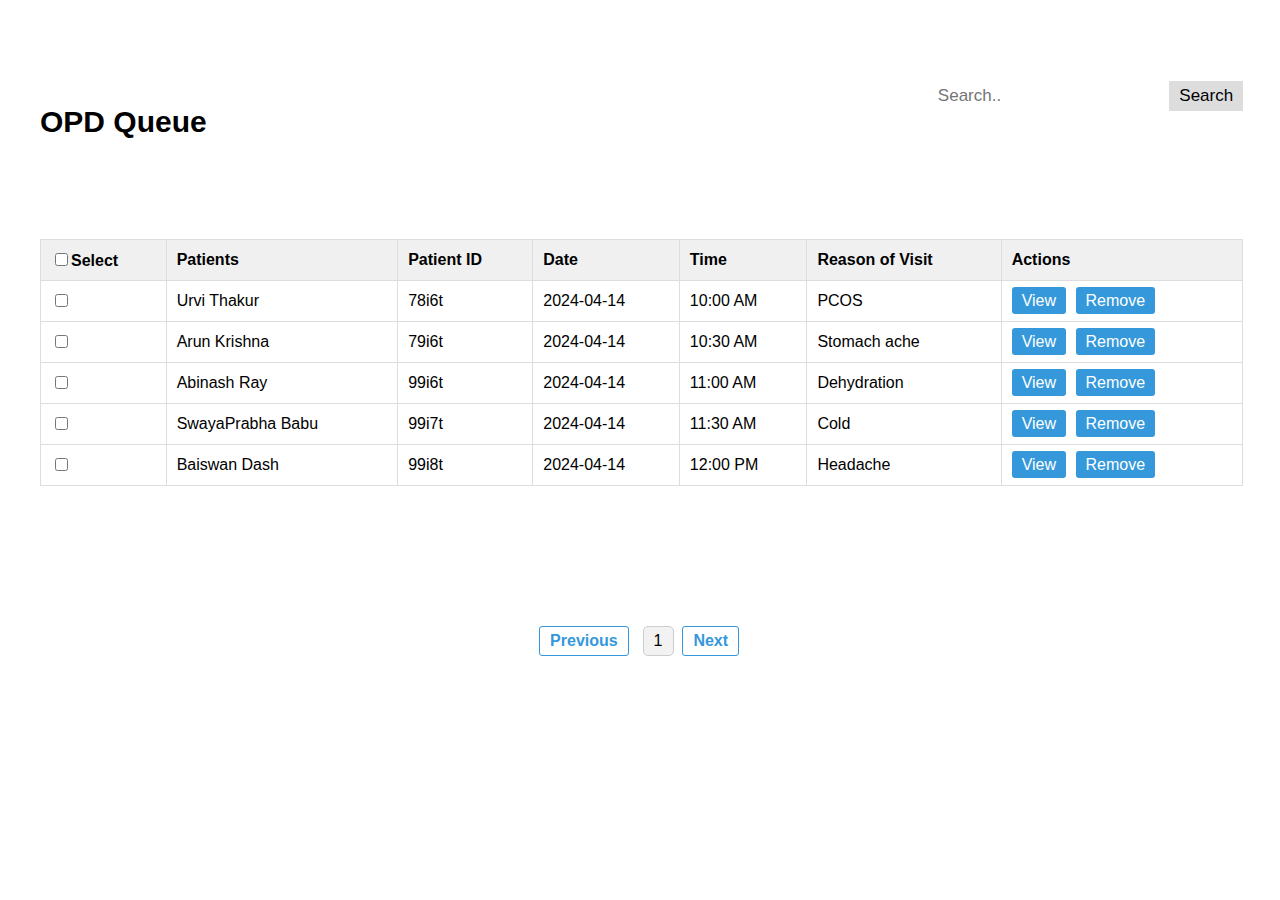
<file: additional-details.html>
<!DOCTYPE html>
<html lang="en">
<head>
    <meta charset="UTF-8">
    <meta name="viewport" content="width=device-width, initial-scale=1.0">
    <title>Document</title>
    <link rel="stylesheet" href="opdQueue.css">
</head>
<body>
    <div class="opd-queue">
        <div class="search-container">
            <input type="text" placeholder="Search.." id="search-input">
            <button type="button" id="search-button">Search</button>
        </div>
        <h2 class="opd-heading">OPD Queue</h2>
        <table>
        <tr>
            <th><input type="checkbox" id="selectAll">Select</th> <!-- New column for checkboxes -->
            <th>Patients</th>
            <th>Patient ID</th>
            <th>Date</th>
            <th>Time</th>
            <th>Reason of Visit</th>
            <th>Actions</th>
        </tr>
        <tr>
            <td><input type="checkbox" name="patient_checkbox"></td>
            <td>Urvi Thakur</td>
            <td>78i6t</td>
            <td>2024-04-14</td>
            <td>10:00 AM</td>
            <td>PCOS</td>
            <td><span class="blue-box view">View</span> <span class="blue-box remove">Remove</span></td>
        </tr>
        <tr>
            <td><input type="checkbox" name="patient_checkbox"></td>
            <td>Arun Krishna</td>
            <td>79i6t</td>
            <td>2024-04-14</td>
            <td>10:30 AM</td>
            <td>Stomach ache</td>
            <td><span class="blue-box view">View</span> <span class="blue-box remove">Remove</span></td>
        </tr>
        <tr>
            <td><input type="checkbox" name="patient_checkbox"></td>
            <td>Abinash Ray</td>
            <td>99i6t</td>
            <td>2024-04-14</td>
            <td>11:00 AM</td>
            <td>Dehydration</td>
            <td><span class="blue-box view">View</span> <span class="blue-box remove">Remove</span></td>
        </tr>
        <tr>
            <td><input type="checkbox" name="patient_checkbox"></td>
            <td>SwayaPrabha Babu</td>
            <td>99i7t</td>
            <td>2024-04-14</td>
            <td>11:30 AM</td>
            <td>Cold</td>
            <td><span class="blue-box view">View</span> <span class="blue-box remove">Remove</span></td>
        </tr>
        <tr>
            <td><input type="checkbox" name="patient_checkbox"></td>
            <td>Baiswan Dash</td>
            <td>99i8t</td>
            <td>2024-04-14</td>
            <td>12:00 PM</td>
            <td>Headache</td>
            <td><span class="blue-box view">View</span> <span class="blue-box remove">Remove</span></td>
        </tr>
    </table>
    <div class="pagination">
        <a href="#" id="previous">Previous</a>&nbsp;&nbsp;
        <div class="page-number-box" id="page-number">1</div>&nbsp;&nbsp;
        <a href="additional-details.html" id="next">Next</a>
    </div>
</div>
</div>

<script>
    document.addEventListener("DOMContentLoaded", function() {
        let currentPage = 1; // Initial page number

        // Next button click event
        document.getElementById('next').addEventListener('click', function(e) {
            e.preventDefault();
            currentPage++;
            updatePageNumber();
        });

        // Previous button click event
        document.getElementById('previous').addEventListener('click', function(e) {
            e.preventDefault();
            history.back(); // Go back to the previous page
        });

        // View button click event
        const viewButtons = document.querySelectorAll('.view');
        viewButtons.forEach(button => {
            button.addEventListener('click', function() {
                const patientId = button.getAttribute('data-patient-id');
                const patientDetails = getPatientDetails(patientId);
                showModal(patientDetails);
            });
        });

        //Select the "Select All" checkbox
        const selectAllCheckbox = document.getElementById('selectAll');

        // Add click event listener to the "Select All" checkbox
        selectAllCheckbox.addEventListener('click', function() {
            // Select all checkboxes in the table
            const patientCheckboxes = document.querySelectorAll('.opd-queue table input[type="checkbox"]');
            // Loop through each checkbox and toggle its checked state
            patientCheckboxes.forEach(checkbox => {
                checkbox.checked = selectAllCheckbox.checked;
            });
        });

        // Funtion to perform search
        function performSearch() {
            const searchText = searchInput.value.toLowerCase().trim;
            const patientRows = document.querySelectorAll('.opd-queue table tr');
            patientRows.forEach(row => {
                const patientName = row.cells[1].textContent.toLowerCase();
                const patientId = row.cells[2].textContent.toLowerCase();
                if(patientName.includes(searchText) || patientId.includes(searchText)) {
                    row.style.display = 'table-row';
                } else {
                    row.style.display = 'none';
                }
            });
        }

        // Search button click event
        const searchButton = document.getElementById('search-button');
        const searchInput = document.getElementById('search-input');

        searchButton.addEventListener('click', function() {
            const searchText = searchInput.value.toLowerCase().trim();
            const patientRows = document.querySelectorAll('.opd-queue table tr');
            patientRows.forEach(row => {
                const patientName = row.cells[1].textContent.toLowerCase();
                const patientId = row.cells[2].textContent.toLowerCase();
                if (patientName.includes(searchText) || patientId.includes(searchText)) {
                    row.style.display = 'table-row';
                } else {
                    row.style.display = 'none';
                }
            });
        });


        function updatePageNumber() {
            document.getElementById('page-number').textContent = currentPage;
            // Perform actions to load data for the new page
            // For example, make an AJAX request to fetch new data based on currentPage
        }

        function getPatientDetails(patientId) {
            // You can fetch patient details from the server using AJAX or retrieve from local data
            // For demonstration, let's assume patient details are stored locally
            const patientDetails = {
                '78i6t': {
                    name: 'Urvi Thakur',
                    date: '2024-04-14',
                    time: '10:00 AM',
                    reason: 'PCOS'
                },
                // Add details for other patients as needed
            };
            return patientDetails[patientId];
        }

        function showModal(patientDetails) {
            const modal = document.getElementById('myModal');
            const modalContent = modal.querySelector('.modal-content');
            const patientDetailsDiv = document.getElementById('patient-details');
            patientDetailsDiv.innerHTML = `
                <p><strong>Patient Name:</strong> ${patientDetails.name}</p>
                <p><strong>Date:</strong> ${patientDetails.date}</p>
                <p><strong>Time:</strong> ${patientDetails.time}</p>
                <p><strong>Reason of Visit:</strong> ${patientDetails.reason}</p>
            `;
            modal.style.display = "block";

            // Close the modal when the close button is clicked
            const closeBtn = modal.querySelector('.close');
            closeBtn.onclick = function() {
                modal.style.display = "none";
            }

            // Close the modal when clicking outside of it
            window.onclick = function(event) {
                if (event.target == modal) {
                    modal.style.display = "none";
                }
            }
        }
    });
</script>

</body>
</html>
</file>
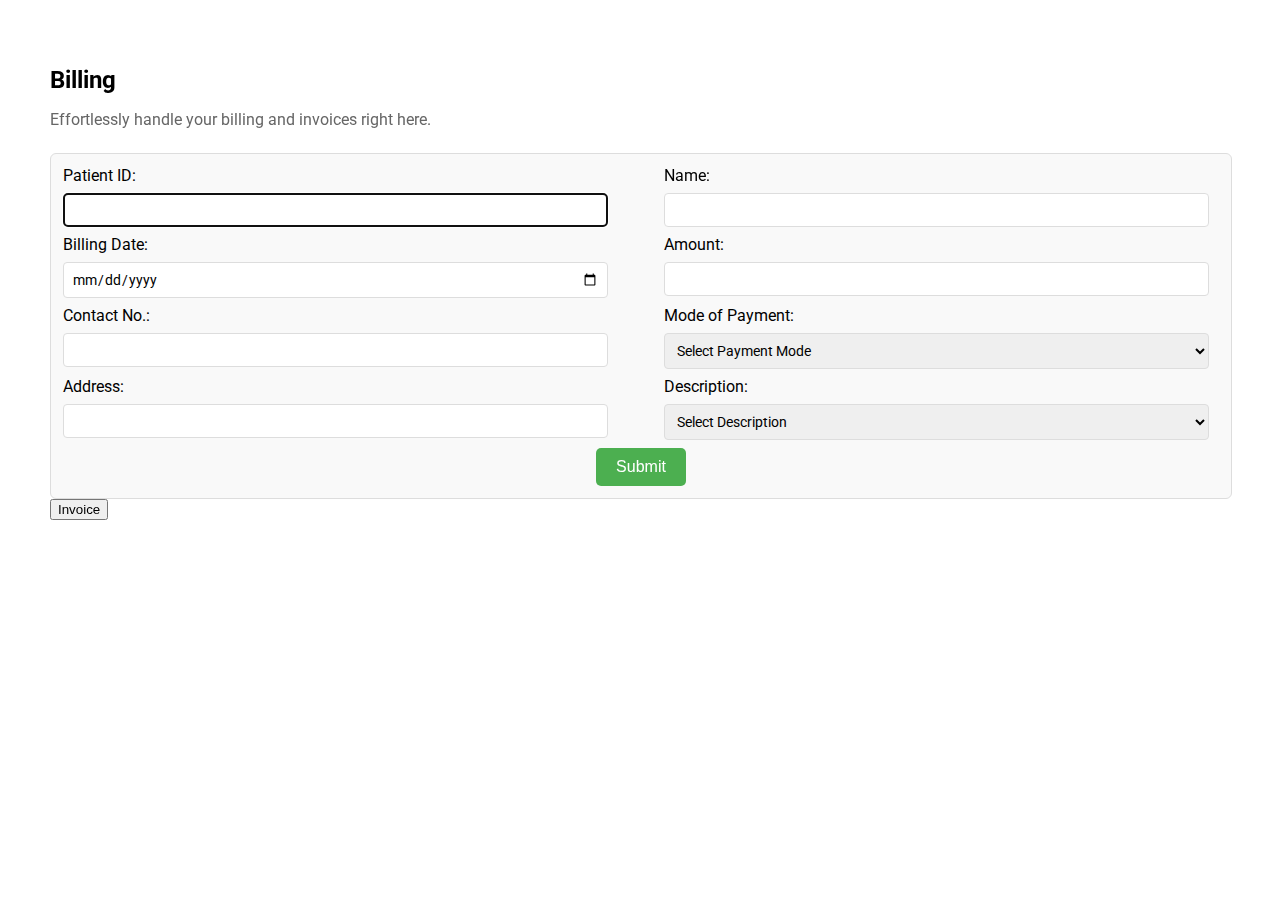
<file: Billing.html>
<!DOCTYPE html>
<html lang="en">
  <head>
    <meta charset="UTF-8" />
    <meta name="viewport" content="width=device-width, initial-scale=1.0" />
    <title>Billing Page</title>
    <link rel="stylesheet" href="Billing.css" />
    <link
      rel="stylesheet"
      href="https://fonts.googleapis.com/css2?family=Roboto:wght@400;500;700&display=swap"
    />
  </head>
  <body>
    <div class="billing-section">
      <h1 class="billing-heading">Billing</h1>
      <p class="billing-subheading">
        Effortlessly handle your billing and invoices right here.
      </p>

      <div class="frame1">
        <div class="row">
          <div class="col">
            <label for="patientId">Patient ID:</label>
            <input
              type="text"
              id="patientId"
              name="patientId"
              required
              autofocus
              maxlength="10"
            />
          </div>
          <div class="col">
            <label for="name">Name:</label>
            <input type="text" id="name" name="name" required maxlength="50" />
          </div>
        </div>
        <div class="row">
          <div class="col">
            <label for="billingDate">Billing Date:</label>
            <input type="date" id="billingDate" name="billingDate" required />
          </div>
          <div class="col">
            <label for="amount">Amount:</label>
            <input type="number" id="amount" name="amount" required />
          </div>
        </div>
        <div class="row">
          <div class="col">
            <label for="contactNo">Contact No.:</label>
            <input
              type="text"
              id="contactNo"
              name="contactNo"
              pattern="[0-9]{10}"
              required
              maxlength="10"
            />
          </div>
          <div class="col">
            <label for="modeOfPayment">Mode of Payment:</label>
            <select id="modeOfPayment" name="modeOfPayment" required>
              <option value="">Select Payment Mode</option>
              <option value="cash">Cash</option>
              <option value="credit card">Credit Card</option>
              <option value="upi">UPI</option>
              <option value="netbanking">Net Banking</option>
            </select>
          </div>
        </div>
        <div class="row">
          <div class="col">
            <label for="address">Address:</label>
            <input
              type="text"
              id="address"
              name="address"
              required
              maxlength="100"
            />
          </div>
          <div class="col">
            <label for="description">Description:</label>
            <select id="description" name="description" required>
              <option value="">Select Description</option>
              <option value="regular checkup">Regular Checkup</option>
              <option value="surgery">Surgery</option>
              <option value="emergency">Emergency</option>
            </select>
          </div>
        </div>
        <div class="submit-btn">
          <button id="submitBtn">Submit</button>
        </div>
      </div>

      <button onclick="loadPage('invoice.html')">Invoice</button>
    </div>

    <script>
      document.addEventListener("DOMContentLoaded", function () {
        var inputs = document.querySelectorAll(
          '.frame1 input[type="text"], .frame1 input[type="date"], .frame1 input[type="number"], .frame1 select'
        );
        var submitBtn = document.getElementById("submitBtn");
        var invoiceTableBody = document.getElementById("invoiceTableBody");
        var invoiceId = 1; // Initial invoice ID

        // Function to handle form submission
        function handleSubmit(event) {
          event.preventDefault();
          var billingDate = document.getElementById("billingDate").value;
          var name = document.getElementById("name").value;
          var amount = document.getElementById("amount").value;

          // Add the new row to the invoice table
          var newRow = `
                <tr>
                    <td>${invoiceId}</td>
                    <td>${billingDate}</td>
                    <td>${name}</td>
                    <td>${amount}</td>
                    <td><button onclick="printInvoice(${invoiceId})">Print Receipt</button></td>
                </tr>
            `;
          invoiceTableBody.innerHTML += newRow;

          // Increment invoice ID
          invoiceId++;

          // Reset form fields
          document.getElementById("billingDate").value = "";
          document.getElementById("name").value = "";
          document.getElementById("amount").value = "";
          document.getElementById("patientId").value = "";
          document.getElementById("contactNo").value = "";
          document.getElementById("modeOfPayment").selectedIndex = 0;
          document.getElementById("address").value = "";
          document.getElementById("description").selectedIndex = 0;

          alert("Form submitted successfully!");
        }

        // Function to handle printing invoice receipt
        function printInvoice(invoiceId) {
          var invoiceRow = document.querySelector(
            `#invoiceTableBody tr:nth-child(${invoiceId})`
          );
          var invoiceDate = invoiceRow.cells[1].innerText;
          var patientName = invoiceRow.cells[2].innerText;
          var amount = invoiceRow.cells[3].innerText;

          var receiptContent = `
                <h3>Invoice ID: ${invoiceId}</h3>
                <p>Billing Date: ${invoiceDate}</p>
                <p>Patient's Name: ${patientName}</p>
                <p>Amount: ${amount}</p>
            `;
          alert(receiptContent); // Replace with your printing logic
        }

        // Function to handle Enter key press
        function handleEnterKey(event, index) {
          if (event.key === "Enter") {
            event.preventDefault();
            var nextIndex = index + 1;
            if (nextIndex < inputs.length) {
              inputs[nextIndex].focus();
            }
          }
        }

        // Add event listeners to input fields
        inputs.forEach(function (input, index) {
          input.addEventListener("keydown", function (event) {
            handleEnterKey(event, index);
          });
        });

        // Add event listener to submit button
        submitBtn.addEventListener("click", handleSubmit);
      });
    </script>
  </body>
</html>
</file>
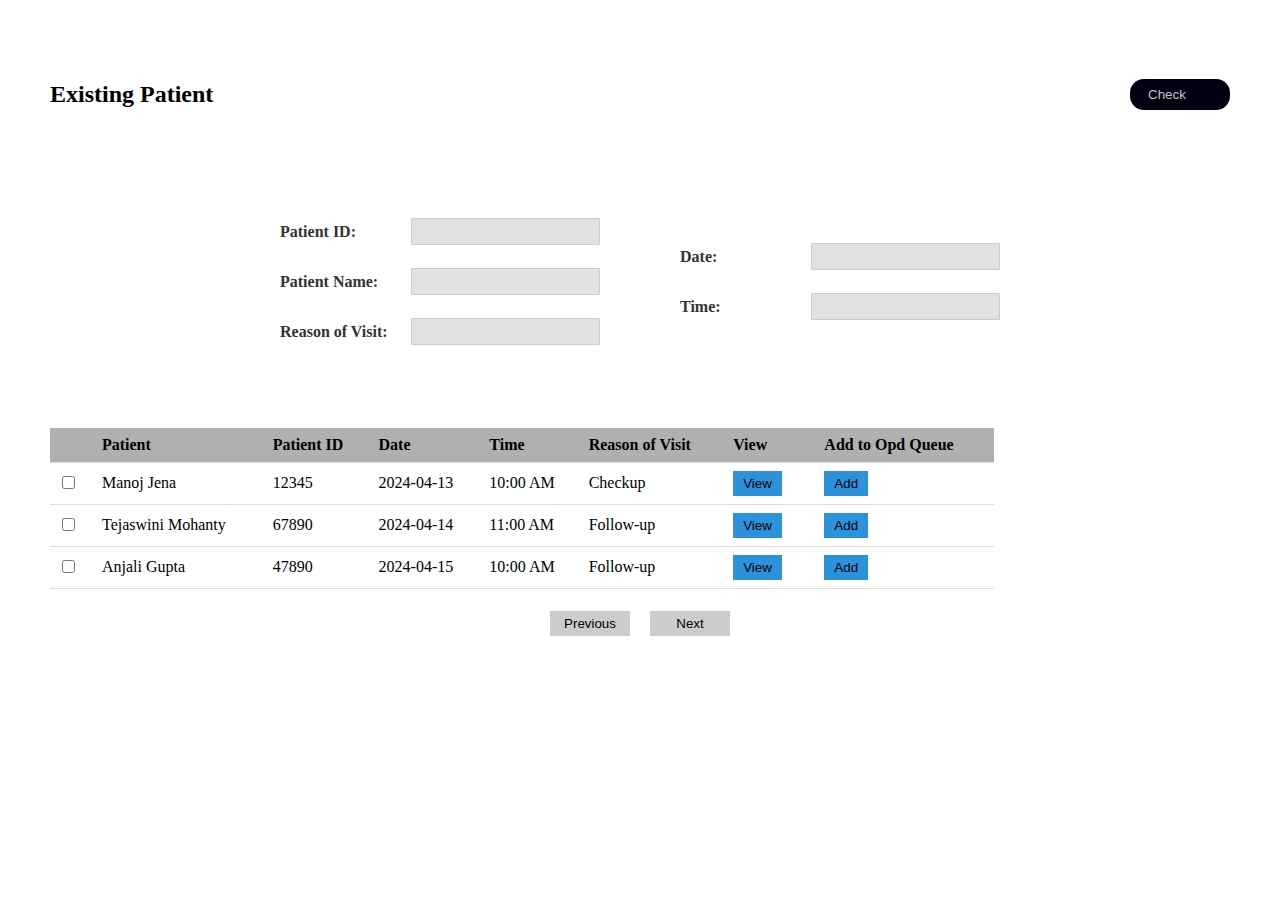
<file: existingPatient.html>
<!DOCTYPE html>
<html lang="en">
  <head>
    <meta charset="UTF-8" />
    <meta name="viewport" content="width=device-width, initial-scale=1.0" />
    <title>Existing Patient</title>
    <link rel="stylesheet" href="existingPatient.css" />
  </head>
  <body>
    <div class="hero-box">
      <div class="first-part">
        <h2>Existing Patient</h2>
        <button onclick="checkPatient()">
          Check <i class="fa-solid fa-magnifying-glass"></i>
        </button>
      </div>
      <div class="mid-part">
        <div class="patient-info">
          <div class="input-row">
            <p>Patient ID:</p>
            <input type="text" id="searchId" />
          </div>
          <div class="input-row">
            <p>Patient Name:</p>
            <input type="text" id="searchName" />
          </div>
          <div class="input-row">
            <p>Reason of Visit:</p>
            <input type="text" id="searchReason" />
          </div>
        </div>
        <div class="time-date">
          <div class="input-row">
            <p>Date:</p>
            <input type="text" id="searchDate" />
          </div>
          <div class="input-row">
            <p>Time:</p>
            <input type="text" id="searchTime" />
          </div>
        </div>
      </div>
      <table>
        <thead>
          <tr>
            <th></th>
            <th>Patient</th>
            <th>Patient ID</th>
            <th>Date</th>
            <th>Time</th>
            <th>Reason of Visit</th>
            <th>View</th>
            <th>Add to Opd Queue</th>
          </tr>
        </thead>

        <tbody id="patientTableBody"></tbody>

        <tr>
          <td><input type="checkbox" /></td>
          <td>Manoj Jena</td>
          <td>12345</td>
          <td>2024-04-13</td>
          <td>10:00 AM</td>
          <td>Checkup</td>
          <td><button>View</button></td>
          <td><button>Add</button></td>
        </tr>
        <tr>
          <td><input type="checkbox" /></td>
          <td>Tejaswini Mohanty</td>
          <td>67890</td>
          <td>2024-04-14</td>
          <td>11:00 AM</td>
          <td>Follow-up</td>
          <td><button>View</button></td>
          <td><button>Add</button></td>
        </tr>
        <tr>
          <td><input type="checkbox" /></td>
          <td>Anjali Gupta</td>
          <td>47890</td>
          <td>2024-04-15</td>
          <td>10:00 AM</td>
          <td>Follow-up</td>
          <td><button>View</button></td>
          <td><button>Add</button></td>
        </tr>
      </table>

      <div class="page-check">
        <button onclick="previousPage()">Previous</button>
        <button onclick="nextPage()">Next</button>
      </div>
    </div>
  </body>
</html>
</file>
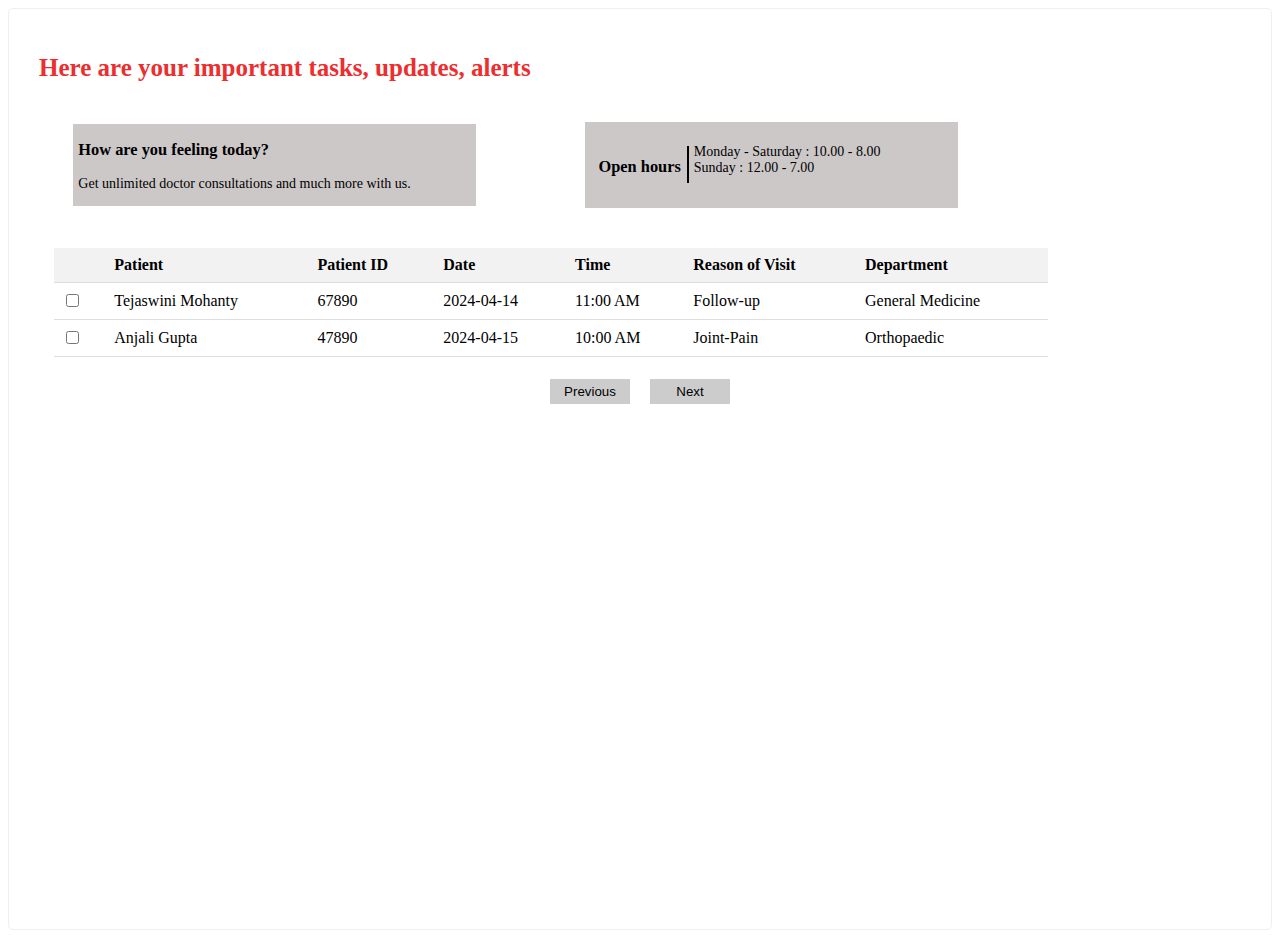
<file: home.html>
<!DOCTYPE html>
<html lang="en">
  <head>
    <meta charset="UTF-8" />
    <meta name="viewport" content="width=device-width, initial-scale=1.0" />
    <title>Home</title>
    <link rel="stylesheet" href="home.css" />
  </head>
  <body>
    <div class="hero-box">
      <h1>Here are your important tasks, updates, alerts</h1>

      <div class="mid-part">
        <div class="left">
          <h3>How are you feeling today?</h3>
          <p>
            Get unlimited doctor consultations and much more with us.<i
              class="fa-solid fa-hospital-user"
            ></i>
          </p>
        </div>
        <div class="right">
          <h3><i class="fa-regular fa-clock"></i> Open hours</h3>
          <p>
            Monday - Saturday : 10.00 - 8.00 <br />
            Sunday : 12.00 - 7.00
          </p>
        </div>
      </div>

      <table>
        <thead>
          <tr>
            <th></th>
            <th>Patient</th>
            <th>Patient ID</th>
            <th>Date</th>
            <th>Time</th>
            <th>Reason of Visit</th>
            <th>Department</th>
          </tr>
        </thead>
        <tbody id="patientTableBody"></tbody>
        <tr>
          <td><input type="checkbox" /></td>
          <td>Tejaswini Mohanty</td>
          <td>67890</td>
          <td>2024-04-14</td>
          <td>11:00 AM</td>
          <td>Follow-up</td>
          <td>General Medicine</td>
        </tr>
        <tr>
          <td><input type="checkbox" /></td>
          <td>Anjali Gupta</td>
          <td>47890</td>
          <td>2024-04-15</td>
          <td>10:00 AM</td>
          <td>Joint-Pain</td>
          <td>Orthopaedic</td>
        </tr>
      </table>
      <div class="page-check">
        <button onclick="previousPage()">Previous</button>
        <button onclick="nextPage()">Next</button>
      </div>
    </div>
  </body>
</html>
</file>
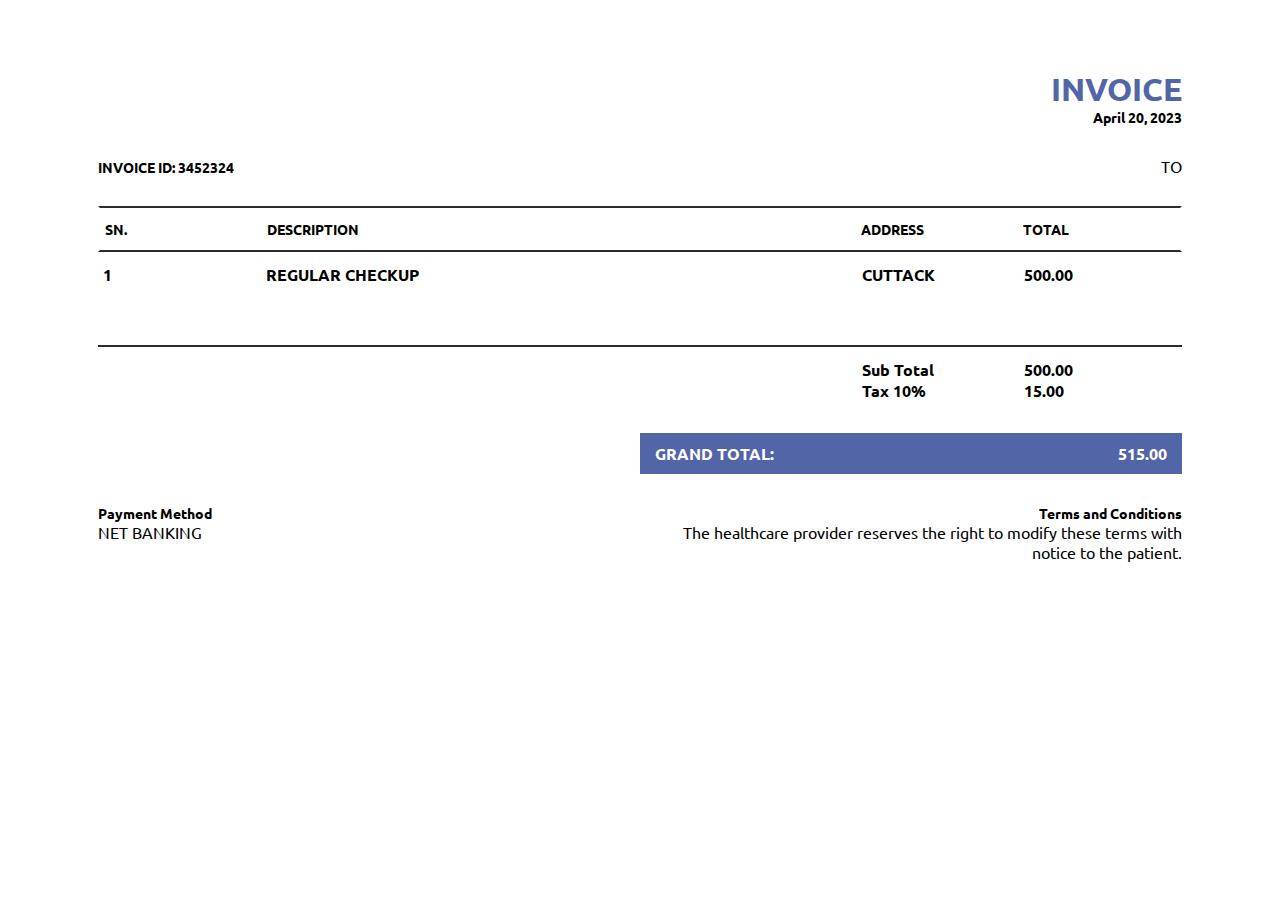
<file: invoice.html>
<!DOCTYPE html>
<html>
  <head>
    <title>Invoice</title>
    <link rel="stylesheet" type="text/css" href="invoice.css" />
  </head>
  <body>
    <section>
      <div class="invoice">
        <div class="header">
          <div class="i_row">
            <div class="i_logo"></div>
            <div class="i_title">
              <h2>INVOICE</h2>
              <p class="p_title text_right">April 20, 2023</p>
            </div>
          </div>
          <div class="i_row">
            <div class="i_number">
              <p class="p_title">INVOICE ID: 3452324</p>
            </div>
            <div class="i_address text_right">
              <p>TO</p>
              <p class="p_title"></p>
            </div>
          </div>
        </div>
        <div class="body">
          <div class="i_table">
            <div class="i_table_head">
              <div class="i_row">
                <div class="i_col w_15">
                  <p class="p_title">SN.</p>
                </div>
                <div class="i_col w_55">
                  <p class="p_title">DESCRIPTION</p>
                </div>
                <div class="i_col w_15">
                  <p class="p_title">ADDRESS</p>
                </div>
                <div class="i_col w_15">
                  <p class="p_title">TOTAL</p>
                </div>
              </div>
            </div>
            <div class="i_table_body">
              <div class="i_row">
                <div class="i_col w_15">
                  <p>1</p>
                </div>
                <div class="i_col w_55">
                  <p>REGULAR CHECKUP</p>
                </div>
                <div class="i_col w_15">
                  <p>CUTTACK</p>
                </div>
                <div class="i_col w_15">
                  <p>500.00</p>
                </div>
              </div>
              <div class="i_row">
                <div class="i_col w_15"></div>
                <div class="i_col w_55"></div>
                <div class="i_col w_15"></div>
                <div class="i_col w_15"></div>
              </div>
              <div class="i_row">
                <div class="i_col w_15"></div>
                <div class="i_col w_55"></div>
                <div class="i_col w_15"></div>
                <div class="i_col w_15"></div>
              </div>
            </div>
            <div class="i_table_foot">
              <div class="i_row">
                <div class="i_col w_15">
                  <p></p>
                </div>
                <div class="i_col w_55">
                  <p></p>
                </div>
                <div class="i_col w_15">
                  <p>Sub Total</p>
                  <p>Tax 10%</p>
                </div>
                <div class="i_col w_15">
                  <p>500.00</p>
                  <p>15.00</p>
                </div>
              </div>
              <div class="i_row grand_total_wrap">
                <div class="i_col w_50"></div>
                <div class="i_col w_50 grand_total">
                  <p>
                    <span>GRAND TOTAL:</span>
                    <span>515.00</span>
                  </p>
                </div>
              </div>
            </div>
          </div>
        </div>
        <div class="footer">
          <div class="i_row">
            <div class="i_col w_50">
              <p class="p_title">Payment Method</p>
              <p>NET BANKING</p>
            </div>
            <div class="i_col w_50 text_right">
              <p class="p_title">Terms and Conditions</p>
              <p>
                The healthcare provider reserves the right to modify these terms
                with notice to the patient.
              </p>
            </div>
          </div>
        </div>
      </div>
    </section>
  </body>
</html>
</file>
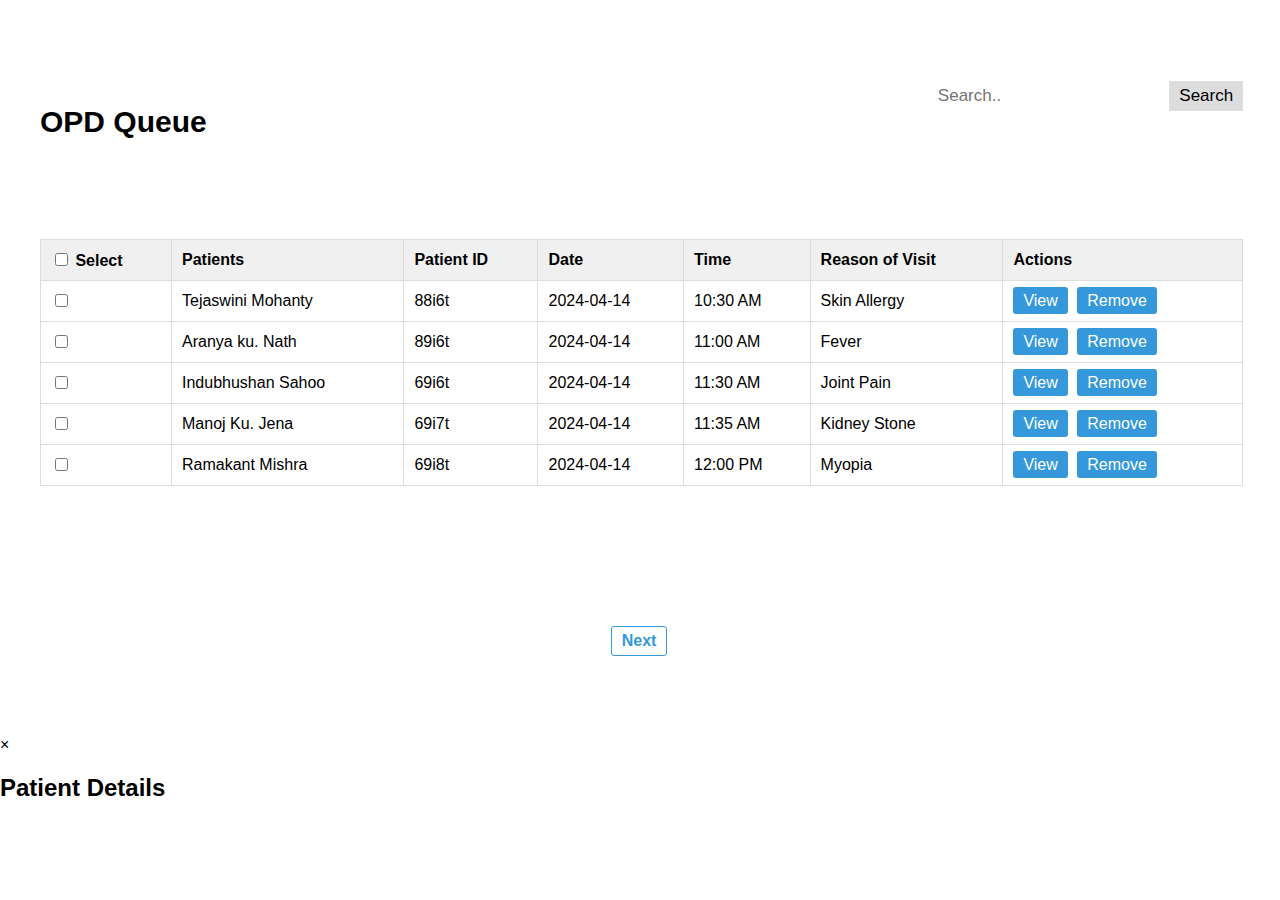
<file: opdQueue.html>
<!DOCTYPE html>
<html lang="en">
<head>
    <meta charset="UTF-8">
    <meta name="viewport" content="width=device-width, initial-scale=1.0">
    <title>Opd Queue</title>
    <link rel="stylesheet" href="opdQueue.css">
    <link rel="stylesheet" href="additional-details.html">
</head>
<body>
    <div class="opd-queue">
        <div class="search-container">
            <input type="text" placeholder="Search.." id="search-input">
            <button type="button" id="search-button">Search</button>
        </div>
        <h2 class="opd-heading">OPD Queue</h2>
        <table>
            <tr>
                <th><input type="checkbox" id="selectAll"> Select </th>
                <th>Patients</th>
                <th>Patient ID</th>
                <th>Date</th>
                <th>Time</th>
                <th>Reason of Visit</th>
                <th>Actions</th>
            </tr>
            <tr>
                <td><input type="checkbox" name="patient_checkbox"></td>
                <td>Tejaswini Mohanty</td>
                <td>88i6t</td>
                <td>2024-04-14</td>
                <td>10:30 AM</td>
                <td>Skin Allergy</td>
                <td><span class="blue-box view">View</span> <span class="blue-box remove">Remove</span></td>
            </tr>
            <tr>
                <td><input type="checkbox" name="patient_checkbox"></td>
                <td>Aranya ku. Nath</td>
                <td>89i6t</td>
                <td>2024-04-14</td>
                <td>11:00 AM</td>
                <td>Fever</td>
                <td><span class="blue-box view">View</span> <span class="blue-box remove">Remove</span></td>
            </tr>
            <tr>
                <td><input type="checkbox" name="patient_checkbox"></td>
                <td>Indubhushan Sahoo</td>
                <td>69i6t</td>
                <td>2024-04-14</td>
                <td>11:30 AM</td>
                <td>Joint Pain</td>
                <td><span class="blue-box view">View</span> <span class="blue-box remove">Remove</span></td>
            </tr>
            <tr>
                <td><input type="checkbox" name="patient_checkbox"></td>
                <td>Manoj Ku. Jena</td>
                <td>69i7t</td>
                <td>2024-04-14</td>
                <td>11:35 AM</td>
                <td>Kidney Stone</td>
                <td><span class="blue-box view">View</span> <span class="blue-box remove">Remove</span></td>
            </tr>
            <tr>
                <td><input type="checkbox" name="patient_checkbox"></td>
                <td>Ramakant Mishra</td>
                <td>69i8t</td>
                <td>2024-04-14</td>
                <td>12:00 PM</td>
                <td>Myopia</td>
                <td><span class="blue-box view">View</span> <span class="blue-box remove">Remove</span></td>
            </tr>
        </table>
        <div class="pagination">
            <a href="additional-details.html" id="next">Next</a>
        </div>
    </div>
</div>

<!-- Modal for displaying patient details -->
<div id="myModal" class="modal">
    <div class="modal-content">
        <span class="close">&times;</span>
        <h2>Patient Details</h2>
        <div id="patient-details"></div>
    </div>
</div>
<script>
    document.addEventListener("DOMContentLoaded", function() {
        // View button click event
        const viewButtons = document.querySelectorAll('.view');
        viewButtons.forEach(button => {
            button.addEventListener('click', function() {
                const patientId = button.parentElement.parentElement.querySelector('td:nth-child(3)').textContent;
                const patientName = button.parentElement.parentElement.querySelector('td:nth-child(2)').textContent;
                const patientDetails = {
                    id: patientId,
                    name: patientName,
                    // You can fetch other details from the server using AJAX or retrieve from local data
                    // For demonstration, let's assume patient details are stored locally
                    // Replace the following details with actual patient details
                    date: '2024-04-14',
                    time: '10:30 AM',
                    reason: 'Fever'
                };
                showModal(patientDetails);
            });
        });

        // Select the "Select All" checkbox
        const selectAllCheckbox = document.getElementById('selectAll');
            
        // Add click event listener to the "Select All" checkbox
        selectAllCheckbox.addEventListener('click', function() {
            // Select all checkboxes in the table
            const patientCheckboxes = document.querySelectorAll('.opd-queue table input[type="checkbox"]');
                
            // Loop through each checkbox and toggle its checked state
            patientCheckboxes.forEach(checkbox => {
                checkbox.checked = selectAllCheckbox.checked;
            });
        });

        // Search button click event
        const searchButton = document.getElementById('search-button');
        const searchInput = document.getElementById('search-input');

        searchButton.addEventListener('click', function() {
            const searchText = searchInput.value.toLowerCase().trim();
            const patientRows = document.querySelectorAll('.opd-queue table tr');
            patientRows.forEach(row => {
                const patientName = row.cells[1].textContent.toLowerCase();
                const patientId = row.cells[2].textContent.toLowerCase();
                if (patientName.includes(searchText) || patientId.includes(searchText)) {
                    row.style.display = 'table-row';
                } else {
                    row.style.display = 'none';
                }
            });
        });

        // Function to show modal with patient details
        function showModal(patientDetails) {
            const modal = document.getElementById('myModal');
            const patientDetailsDiv = document.getElementById('patient-details');
            patientDetailsDiv.innerHTML = `
                <p><strong>Patient Name:</strong> ${patientDetails.name}</p>
                <p><strong>Patient ID:</strong> ${patientDetails.id}</p>
                <p><strong>Date:</strong> ${patientDetails.date}</p>
                <p><strong>Time:</strong> ${patientDetails.time}</p>
                <p><strong>Reason of Visit:</strong> ${patientDetails.reason}</p>
            `;
            modal.style.display = "block";

            // Close the modal when the close button is clicked
            const closeBtn = modal.querySelector('.close');
            closeBtn.onclick = function() {
                modal.style.display = "none";
            }

            // Close the modal when clicking outside of it
            window.onclick = function(event) {
                if (event.target == modal) {
                    modal.style.display = "none";
                }
            }
        }
    });
</script>

</body>
</html>
</file>
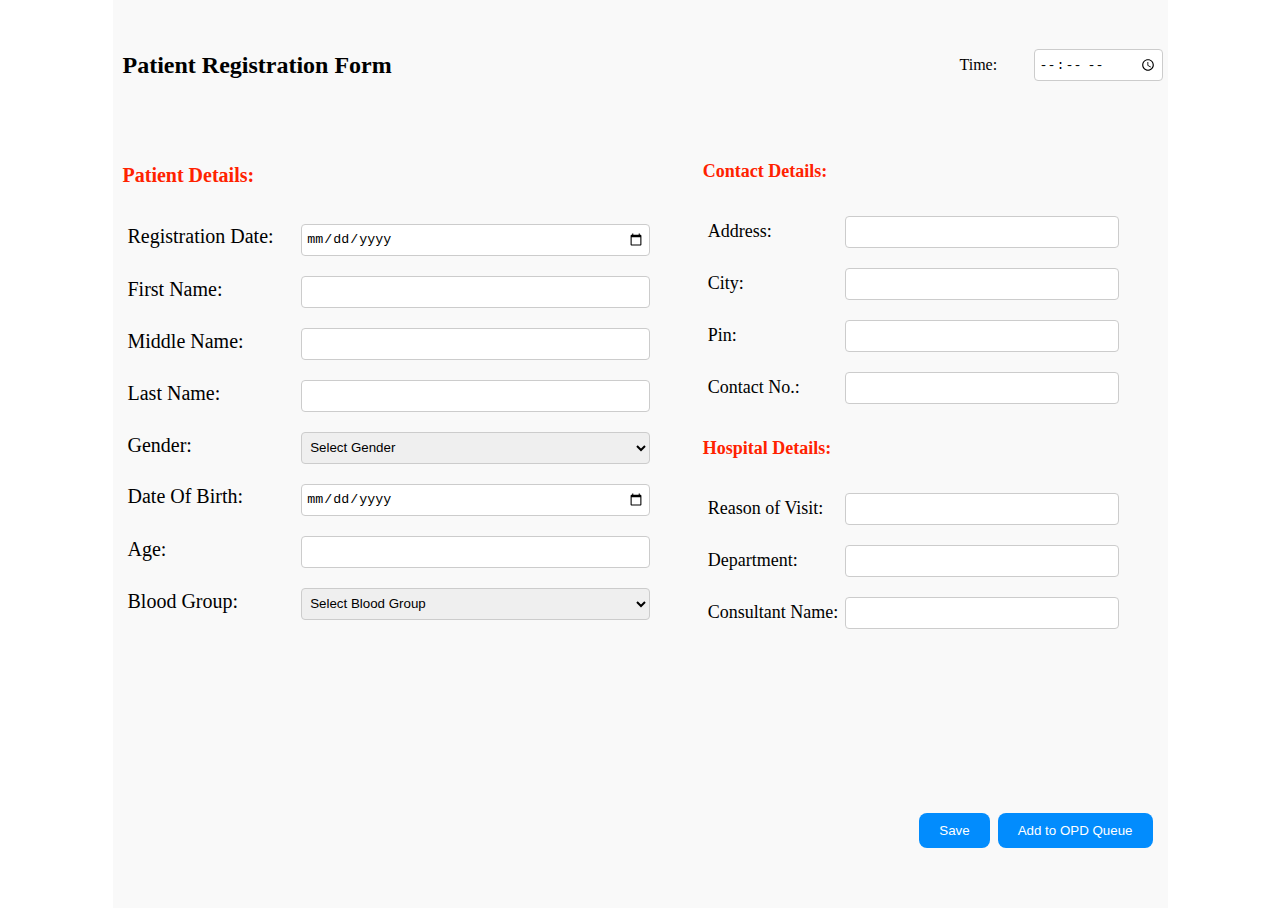
<file: patientReg.html>
<!DOCTYPE html>
<html lang="en">
  <head>
    <meta charset="UTF-8" />
    <meta name="viewport" content="width=device-width, initial-scale=1.0" />
    <title>Patient Registration</title>
    <link rel="stylesheet" href="patientReg.css" />
  </head>
  <body>
    <div class="form-container">
      <form>
        <div class="section-1">
          <h2>Patient Registration Form</h2>

          <div class="time">
            <label for="time">Time: </label>
            <input type="time" id="time" />
          </div>
        </div>

        <div class="details">
          <div class="left">
            <h4 class="title">Patient Details:</h4>

            <label for="registrationDate">Registration Date:</label>
            <input
              type="date"
              id="registrationDate"
              name="registrationDate"
              required
            />

            <label for="firstName">First Name:</label>
            <input type="text" id="firstName" name="firstName" required />

            <label for="middleName">Middle Name:</label>
            <input type="text" id="middleName" name="middleName" />

            <label for="lastName">Last Name:</label>
            <input type="text" id="lastName" name="lastName" required />

            <label for="gender">Gender:</label>
            <select id="gender" name="gender" required>
              <option value="">Select Gender</option>
              <option value="male">Male</option>
              <option value="female">Female</option>
              <option value="other">Other</option>
            </select>

            <label for="dob">Date Of Birth:</label>
            <input type="date" id="dob" name="dob" required />

            <label for="age">Age:</label>
            <input type="number" id="age" name="age" required />

            <label for="bloodGroup">Blood Group:</label>
            <select id="bloodGroup" name="bloodGroup" required>
              <option value="">Select Blood Group</option>
              <option value="A+">A+</option>
              <option value="B+">B+</option>
              <option value="O+">O+</option>
              <option value="AB+">AB+</option>
              <option value="A-">A-</option>
              <option value="B-">B-</option>
              <option value="O-">O-</option>
              <option value="AB-">AB-</option>
            </select>
          </div>

          <div class="right">
            <div class="right-top">
              <h4 class="title">Contact Details:</h4>

              <label for="address">Address:</label>
              <input type="text" id="address" name="address" required />

              <label for="city">City:</label>
              <input type="text" id="city" name="city" required />

              <label for="pin">Pin:</label>
              <input type="text" id="pin" name="pin" required />

              <label for="contactNo">Contact No.:</label>
              <input type="tel" id="contactNo" name="contactNo" required />
            </div>

            <div class="right-bottom">
              <h4 class="title">Hospital Details:</h4>

              <label for="reasonOfVisit">Reason of Visit:</label>
              <input
                type="text"
                id="reasonOfVisit"
                name="reasonOfVisit"
                required
              />

              <label for="department">Department:</label>
              <input type="text" id="department" name="department" required />

              <label for="consultantName">Consultant Name:</label>
              <input
                type="text"
                id="consultantName"
                name="consultantName"
                required
              />
            </div>
          </div>
        </div>

        <div class="buttons">
          <button class="save" type="submit">Save</button>

          <button class="add" type="submit">Add to OPD Queue</button>
        </div>
      </form>
    </div>
  </body>
</html>
</file>
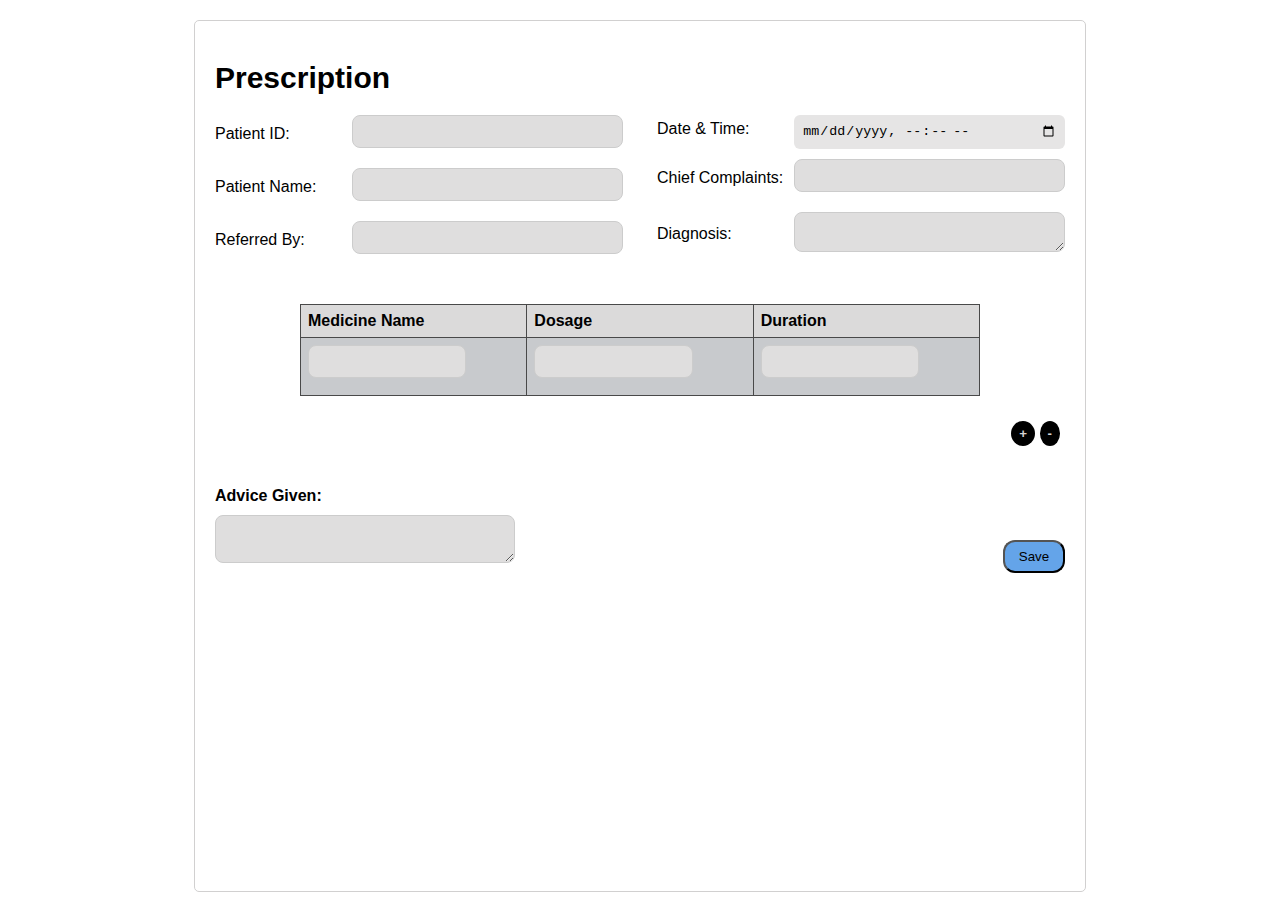
<file: prescription.html>
<!DOCTYPE html>
<html lang="en">
  <head>
    <meta charset="UTF-8" />
    <meta name="viewport" content="width=device-width, initial-scale=1.0" />
    <title>Prescription</title>
    <link rel="stylesheet" href="prescription.css" />
  </head>
  <body>
    <form id="prescriptionForm">
      <h1>Prescription</h1>
      <div class="detail-container">
        <div class="patient-info">
          <div>
            <label for="patientId">Patient ID:</label>
            <input type="text" id="patientId" name="patientId" required />
          </div>
          <div>
            <label for="patientName">Patient Name:</label>
            <input type="text" id="patientName" name="patientName" required />
          </div>
          <div>
            <label for="referredBy">Referred By:</label>
            <input type="text" id="referredBy" name="referredBy" />
          </div>
        </div>

        <div class="complaints-info">
          <div class="date">
            <label for="dateTime">Date & Time:</label>
            <input
              type="datetime-local"
              id="dateTime"
              name="dateTime"
              required
            />
          </div>

          <div>
            <label for="chiefComplaints">Chief Complaints:</label>
            <input
              type="text"
              id="chiefComplaints"
              name="chiefComplaints"
              required
            />
          </div>
          <div>
            <label for="diagnosis">Diagnosis:</label>
            <textarea
              id="diagnosis"
              name="diagnosis"
              rows="1"
              cols="20"
              required
            ></textarea>
          </div>
        </div>
      </div>

      <table>
        <thead>
          <tr>
            <th>Medicine Name</th>
            <th>Dosage</th>
            <th>Duration</th>
          </tr>
        </thead>
        <tbody id="medicineList">
          <tr>
            <td>
              <input type="text" name="medicineName[]" required />
            </td>
            <td>
              <input type="text" name="dosage[]" required />
            </td>
            <td>
              <input type="text" name="duration[]" required />
            </td>
          </tr>
        </tbody>
      </table>

      <div class="button-container">
        <button class="add" type="button" onclick="addMedicineRow()">+</button>
        <button class="delete" type="button" onclick="deleteMedicineRow()">
          -
        </button>
      </div>

      <br /><br />

      <div class="bottom-part">
        <div class="advice">
          <label for="adviceGiven">Advice Given:</label>
          <textarea
            id="adviceGiven"
            name="adviceGiven"
            rows="2"
            cols="2"
            required
          ></textarea>
        </div>

        <button class="save" type="submit">Save</button>
      </div>
    </form>
  </body>
</html>
</file>
<file: opdQueue.css>
body {
  width: calc(100vw-220px);
  margin: 0;
  padding: 0;
  font-family: Arial, sans-serif;
}

.opd-queue {
  width: 94%;
  padding: 80px 40px;
  background-color: #fff;
}

.opd-heading {
  font-size: 30px;
  font-weight: bold;
  margin-bottom: 40px 20px;
}

.opd-queue table {
  margin-top: 100px; /* Add margin to move the table downwards */
}

table {
  width: 100%;
  border-collapse: collapse;
}

th,
td {
  border: 1px solid #ddd;
  padding: 10px;
  text-align: left;
}

th {
  background-color: #f0f0f0;
  font-weight: bold;
}

.blue-box {
  background-color: #3498db;
  color: #fff;
  padding: 5px 10px;
  border-radius: 3px;
  cursor: pointer;
  margin-right: 5px;
}

.blue-box:hover {
  background-color: #2980b9;
}

.pagination {
  margin-bottom: auto;
  text-align: center;
  margin-top: 140px;
  display: flex;
  justify-content: center;
}

.pagination a {
  text-decoration: none;
  color: #3498db;
  font-weight: bold;
  padding: 5px 10px;
  border: 1px solid #3498db;
  border-radius: 3px;
  margin-right: 5px;
}

.pagination a:hover {
  background-color: #3498db;
  color: #fff;
}

.page-number {
  border: 1px solid #ccc;
  padding: 5px 10px;
  margin-right: 5px;
  cursor: pointer;
}

.page-number-box {
  display: inline-block;
  padding: 5px 10px;
  border: 1px solid #ccc;
  border-radius: 5px;
  background-color: #f2f2f2;
}

.page-number.active {
  background-color: #007bff;
  color: #fff;
}

.search-container {
  position: relative;
  float: right;
  margin-top: auto;
  margin-right: auto;
}
.search-container input[type="text"] {
  padding: 6px;
  margin-top: 0px;
  font-size: 17px;
  border: none;
}
.search-container button {
  padding: 5px 10px;
  margin-top: 0px;
  margin-right: 0px;
  background: #ddd;
  font-size: 17px;
  border: none;
  cursor: pointer;
}
</file>
<file: Billing.css>
body {
  margin: 0;
  padding: 0;
  font-family: "Roboto", sans-serif;
}

/* Billing section styling */
.billing-section {
  width: calc(100vw-220px);
  height: calc(80vh - 25px);
  background-color: #ffffff;
  padding: 50px;
}

.billing-heading {
  font-size: 24px;
  font-weight: bold;
  margin-bottom: 16px;
  color: black;
}

.billing-subheading {
  font-size: 16px;
  margin-bottom: 24px;
  color: #666;
}

.frame1 {
  background-color: #f9f9f9;
  padding: 12px;
  border: 1px solid #ddd;
  border-radius: 6px;
  width: calc(100% - 24px);
  float: left;
}

.frame1 label {
  font-size: 16px;
  display: inline-block;
  width: 30%;
  font-family: "Roboto", sans-serif;
  margin-bottom: 8px;
}

.frame1 .row {
  display: flex;
  flex-wrap: wrap;
  margin-bottom: 8px;
}

.frame1 .row .col {
  width: 48%;
  margin-right: 4%;
}

.frame1 .row .col:last-child {
  margin-right: 0;
}

.frame1 .row .col label {
  width: auto;
  margin-right: 10px;
}

.frame1 .row .col input[type="text"],
.frame1 .row .col input[type="date"],
.frame1 .row .col input[type="number"],
.frame1 .row .col select {
  width: calc(100% - 10px);
  padding: 8px;
  border: 1px solid #ddd;
  border-radius: 4px;
  box-sizing: border-box;
  font-size: 14px;
  font-family: "Roboto", sans-serif;
}

/* Submit button styling */
.submit-btn {
  text-align: center;
}

.submit-btn button {
  padding: 10px 20px;
  background-color: #4caf50;
  color: white;
  border: none;
  border-radius: 5px;
  cursor: pointer;
  font-size: 16px;
  transition: background-color 0.3s ease;
}

.submit-btn button:hover {
  background-color: #45a049;
}

/* Invoice table styling */
.invoice-section {
  margin-top: 20px;
}

.invoice-section h2 {
  font-size: 20px;
  font-weight: bold;
  margin-bottom: 10px;
}

table {
  width: 100%;
  border-collapse: collapse;
}

th,
td {
  border: 1px solid #ddd;
  padding: 8px;
  text-align: left;
}

th {
  background-color: #f2f2f2;
  font-size: 16px;
}

td {
  font-size: 14px;
}
</file>
<file: existingPatient.css>
body {
  height: 100vh;
  width: 100vw;
  margin: 0;
  padding: 0;
}
.hero-box {
  height: calc(80vh - 25px);
  background-color: #ffffff;
  padding: 50px;
}
.first-part {
  display: flex;
  margin-top: 10px;
  justify-content: space-between;
  align-items: center;
  height: 10%;
}
.first-part button {
  padding: 8px;
  border-radius: 14px;
  border: none;
  width: 100px;
  display: flex;
  justify-content: space-around;
  gap: 6px;
  color: #c6c5c5;
  background-color: #001;
  cursor: pointer;
}
.mid-part {
  height: 40%;
  display: flex;
  justify-content: center;
  align-items: center;
  gap: 40px;
}

.patient-info,
.time-date {
  width: 320px;
  margin-top: 26px;
  padding: 20px;
  border-radius: 5px;
}

.input-row {
  display: flex;
  justify-content: space-between;
  align-items: center;
  gap: 10px;
  color: #001;
}

.input-row p {
  margin-right: 5px;
  color: #333;
  font-weight: bold;
}

.input-row input {
  margin-left: 7px;
  padding: 5px;
  background-color: #e3e2e2;
  border: 1px solid #ccc;
  border-radius: 1px;
}
table {
  width: 80%;
  border-collapse: collapse;
  margin-top: 20px;
}

th,
td {
  padding: 8px;
  text-align: left;
  border-bottom: 1px solid #ddd;
}

th {
  background-color: #b0b0b0;
}
td button {
  background-color: rgb(43, 146, 219);
  padding-inline: 10px;
  padding-block: 5px;
  border: none;
  cursor: pointer;
  margin-right: 10px;
}
.page-check {
  display: flex;
  justify-content: center;
  align-items: center;
  width: 100%;
  height: 30px;
  gap: 20px;
  margin-top: 20px;
  margin-bottom: 15px;
}
.page-check button {
  width: 80px;
  padding: 5px;
  background-color: #ccc;
  color: black;
  border: none;
}
</file>
<file: home.css>
.hero-box {
  max-width: 100vw;
  height: 100vh;
  border: 1px solid #f0efef;
  border-radius: 5px;
  background-color: #fff;
  padding: 10px;
}

.hero-box h1 {
  font-size: 25px;
  margin-top: 35px;
  margin-left: 20px;
  color: rgb(236, 46, 46);
}
.mid-part {
  width: 80%;
  display: flex;
  justify-content: space-around;
  align-items: center;
  margin-right: 20px;
  margin-bottom: 40px;
  margin-top: 40px;
}

.left {
  width: 40%;
  background-color: #cdc8c8;
  padding-left: 5px;
  font-size: 14px;
}
.left i {
  padding: 6px;
  color: rgb(45, 46, 47);
}
.right {
  width: 36%;
  background-color: #cdc8c8;
  padding-left: 5px;
  font-size: 14px;
  padding: 8px;
  display: flex;
  gap: 5px;
}

.right h3 {
  display: flex;
  flex-direction: column;
  justify-content: center;
  align-items: center;
  gap: 5px;
  border-right: 2px solid black;
  padding: 6px;
}
table {
  width: 80%;
  border-collapse: collapse;
  margin-top: 20px;
  margin-left: 35px;
}

th,
td {
  padding: 8px;
  text-align: left;
  border-bottom: 1px solid #ddd;
}

th {
  background-color: #f2f2f2;
}
.page-check {
  display: flex;
  justify-content: center;
  align-items: center;
  width: 100%;
  height: 30px;
  gap: 20px;
  margin-top: 20px;
  margin-bottom: 15px;
}
.page-check button {
  width: 80px;
  padding: 5px;
  background-color: #ccc;
  color: black;
  border: none;
}
</file>
<file: invoice.css>
@import url("https://fonts.googleapis.com/css2?family=Redressed&family=Ubuntu:wght@400;700&display=swap");

:root {
  --bg-clr: #ead376;
  --white: #fff;
  --primary-clr: #2f2929;
  --secondary-clr: #5265a7;
}

* {
  margin: 0;
  padding: 0;
  box-sizing: border-box;
  font-family: "Ubuntu", sans-serif;
}

body {
  width: calc(100vw-220px);
  margin: 0;
  padding: 0;
  font-family: Arial, sans-serif;
}

.invoice {
  width: 94%;
  padding: 80px 40px;
  background-color: #fff;
  background: var(--white);
  padding: 50px 60px;
  position: relative;
  margin: 20px auto;
}

.w_15 {
  width: 15%;
}

.w_50 {
  width: 50%;
}

.w_55 {
  width: 55%;
}

.p_title {
  font-weight: 700;
  font-size: 14px;
}

.i_row {
  display: flex;
}

.text_right {
  text-align: right;
}

.invoice .header .i_row {
  justify-content: space-between;
  margin-bottom: 30px;
}

.invoice .header .i_row:last-child {
  align-items: flex-end;
}

.invoice .header .i_row .i_logo p {
  font-family: "Redressed", cursive;
}

.invoice .header .i_row .i_logo p,
.invoice .header .i_row .i_title h2 {
  font-size: 32px;
  line-height: 38px;
  color: var(--secondary-clr);
}

.invoice .header .i_row .i_address .p_title span {
  font-weight: 400;
  font-size: 12px;
}

.invoice .body .i_table .i_col p {
  font-weight: 700;
}

.invoice .body .i_table .i_row .i_col {
  padding: 12px 5px;
}

.invoice .body .i_table .i_table_head .i_row {
  border: 2px solid;
  border-color: var(--primary-clr) transparent var(--primary-clr) transparent;
}

.invoice .body .i_table .i_table_body .i_row:last-child {
  border-bottom: 2px solid var(--primary-clr);
}

.invoice .body .i_table .i_table_foot .grand_total_wrap {
  margin-top: 20px;
}

.invoice .body .i_table .i_table_foot .grand_total_wrap .grand_total {
  background: var(--secondary-clr);
  color: var(--white);
  padding: 10px 15px;
}

.invoice .body .i_table .i_table_foot .grand_total_wrap .grand_total p {
  display: flex;
  justify-content: space-between;
}

.invoice .footer {
  margin-top: 30px;
}
</file>
<file: patientReg.css>
body {
  width: 100%;
  margin: 0;
  padding: 0;
}

.form-container {
  display: flex;
  justify-content: center;
  align-items: center;
  height: 100vh;
}

form {
  display: flex;
  flex-direction: column;
  background-color: #f9f9f9;
  width: calc(100% - 240px);
  height: 100%;
  overflow-x: hidden;
  overflow-y: auto;
  padding-bottom: 15px;
  padding-right: 15px;
}

.section-1 {
  display: flex;
  width: 100%;
  justify-content: space-between;
  align-items: center;
  height: 14%;
  padding: 10px;
}

.time {
  width: 20%;
  display: flex;
  justify-content: space-between;
  align-items: center;
  gap: 4px;
}

.details {
  display: flex;
  justify-content: space-evenly;
  align-items: center;
  height: 70%;
  width: 100%;
}

.right {
  width: 44%;
  font-size: 18px;
  height: 100%;
  padding: 8px;
}

.left {
  width: 56%;
  font-size: 20px;
  height: 100%;
  padding: 10px;
}

.title {
  color: rgb(255, 34, 0);
}

label {
  display: inline-block;
  width: 30%;
  margin-right: 5;
  text-align: start;
  padding-left: 5px;
}

input,
select {
  width: 62%;
  height: 32px;
  padding: 4px;
  margin-bottom: 10px;
  margin-top: 10px;
  border: 1px solid #ccc;
  border-radius: 4px;
  box-sizing: border-box;
}

.buttons {
  width: 100%;
  height: 14%;
  display: flex;
  justify-content: flex-end;
  align-items: center;
  gap: 8px;
  margin-top: 5px;
}

.save,
.add {
  padding: 10px 20px;
  background-color: rgb(2, 140, 253);
  color: white;
  border: none;
  border-radius: 8px;
  cursor: pointer;
}

button:hover {
  opacity: 0.8;
}
</file>
<file: prescription.css>
body {
  font-family: Arial, sans-serif;
  margin: 20px;
  background-color: #fff;
  
}

form {
  height: 800px;
  max-width: 850px;
  margin: 0 auto;
  padding: 20px;
  border: 1px solid #d1d0d0;
  border-radius: 5px;
  background-color: #fff;
  overflow-y: auto;
  padding-bottom: 50px;
  margin-bottom: 20px;


}
form h1 {
  text-align: start;
  color: black;
  font-size: 30px;
}
label {
  display: block;
  margin-bottom: 5px;
}
input[type="text"],
textarea {
  width: 75%;
  padding: 8px;
  margin-bottom: 10px;
  border: 1px solid #ccc;
  border-radius: 8px;
  box-sizing: border-box;
  background-color: #dfdede;
}
.detail-container {
  display: flex;
  justify-content: space-between;
  align-items: flex-start;
}

.patient-info,
.complaints-info {
  display: flex;
  flex-direction: column;
  gap: 10px;
  width: 48%; 
}

.patient-info div,
.complaints-info div {
  display: flex;
  align-items: center;
}

.patient-info label,
.complaints-info label {
  flex: 1;
  text-align: start;
  margin-right: 10px;
}

.patient-info input,
.complaints-info input,
.complaints-info textarea {
  flex: 2;
  width: 100%;
}

.complaints-info textarea {
  height: 40px; /
}
.complaints-info .date input{
padding: 8px;
border: none;
border-radius: 6px;
background-color: #e6e5e5;
}

table {
  margin: 40px auto 20px;
  width: 80%;
  border-collapse: collapse;
  background-color: #c8cacd;
  
}
th,
td {
  border: 1px solid rgb(73, 73, 73);
  padding: 7px;
  text-align: left;
}
th {
  background-color: #dbdada;
}
.button-container{
 text-align: right;
 padding: 5px;
}
.add, .delete {
  border: none;
  background-color: #000;
  color: #d6d4d4;
  border-radius: 50%;
  padding: 5px 8px;
  font-weight: bolder;
  cursor: pointer;
  
}

.add:hover {
  background-color: #606060;
}
.delete:hover {
  background-color: #606060;
}

.bottom-part {
  width: 100%;
  display: flex;
  justify-content: space-between;
  align-items: flex-end;
  margin-bottom: 5px;
}
.advice {
  font-weight: bold;
  width: 47%;
  display: flex;
  flex-direction: column;
  gap: 5px;
  
}

.save{
  width: 62px;
  padding: 7px;
  background-color: #64a4e9;
  color: #000;
  border-radius: 12px;
  cursor: pointer;
  margin-left: 20px;
}
.save:hover {
  background-color: #2675c9;
}
</file>
